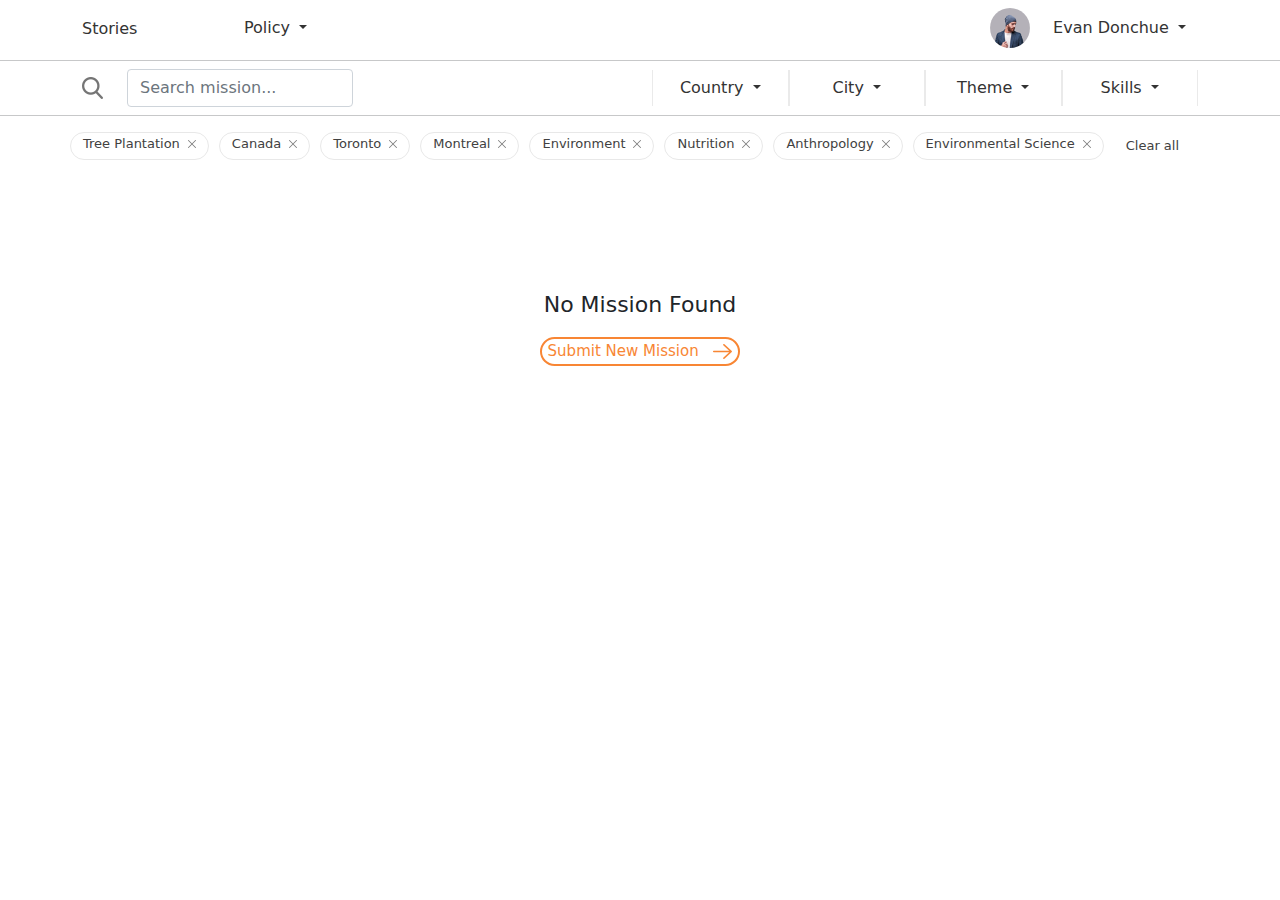
<file: HTML/noMissionFound.html>
<!DOCTYPE html>
<html lang="en">

<head>
    <meta charset="UTF-8">
    <meta name="viewport" content="width=device-width, initial-scale=1.0">
    <link rel="stylesheet" href="css/bootstrap.min.css">
    <link rel="stylesheet" href="css/noMissionFound.css">
    <script src="https://ajax.googleapis.com/ajax/libs/jquery/3.6.3/jquery.min.js"></script>
    <title>Document</title>
</head>

<body>

    <div class="container">
        <div class="row">

            <div class="col-6 d-flex align-items-center headerLeft">

                <!-- Top-Header Shown In Mobile/Tab -->

                <ul class="menu">

                    <a href="./stories.html">Stories</a>

                    <div class="dropdown policy-1">
                        <button class="btn btn-secondary dropdown-toggle btnCustom" type="button"
                            data-bs-toggle="dropdown" aria-expanded="false">
                            Policy
                        </button>
                        <ul class="dropdown-menu">
                            <li><a class="dropdown-item" href="./privacy.html">Privacy Policy</a></li>
                            <li><a class="dropdown-item" href="#">Something else here</a></li>
                        </ul>
                    </div>

                    <div class="dropdown col-3">
                        <button class="btn btn-secondary dropdown-toggle btnCustom" type="button"
                            data-bs-toggle="dropdown" aria-expanded="false">
                            Country
                        </button>
                        <ul class="dropdown-menu">
                            <li><a class="dropdown-item" href="#">India</a></li>
                            <li><a class="dropdown-item" href="#">Australia</a></li>
                            <li><a class="dropdown-item" href="#">England</a></li>
                        </ul>
                    </div>

                    <div class="dropdown col-3">
                        <button class="btn btn-secondary dropdown-toggle btnCustom" type="button"
                            data-bs-toggle="dropdown" aria-expanded="false">
                            City
                        </button>
                        <ul class="dropdown-menu">
                            <li><a class="dropdown-item" href="#">Ahmedabad</a></li>
                            <li><a class="dropdown-item" href="#">Melbourn</a></li>
                            <li><a class="dropdown-item" href="#">London</a></li>
                        </ul>
                    </div>

                    <div class="dropdown col-3">
                        <button class="btn btn-secondary dropdown-toggle btnCustom" type="button"
                            data-bs-toggle="dropdown" aria-expanded="false">
                            Theme
                        </button>
                        <ul class="dropdown-menu">
                            <li><a class="dropdown-item" href="#">Heritage</a></li>
                            <li><a class="dropdown-item" href="#">Global Warming</a></li>
                            <li><a class="dropdown-item" href="#">Tree Plantesion</a></li>
                        </ul>
                    </div>

                    <div class="dropdown col-3">
                        <button class="btn btn-secondary dropdown-toggle btnCustom" type="button"
                            data-bs-toggle="dropdown" aria-expanded="false">
                            Skills
                        </button>
                        <ul class="dropdown-menu">
                            <li><a class="dropdown-item" href="#">Communication</a></li>
                            <li><a class="dropdown-item" href="#">Marketing</a></li>
                            <li><a class="dropdown-item" href="#">Quick Learner</a></li>
                        </ul>
                    </div>

                </ul>

                <button class="hamburger">
                    <!-- material icons https://material.io/resources/icons/ -->
                    <i class="menuIcon material-icons">menu</i>
                    <i class="closeIcon material-icons">close</i>
                </button>


                <!-- Top-Header Shown On PC/Laptop -->


                <a href="./stories.html" class="topHeader">Stories</a>

                <div class="dropdown topHeader">
                    <button class="btn btn-secondary dropdown-toggle btnCustom" type="button" data-bs-toggle="dropdown"
                        aria-expanded="false">
                        Policy
                    </button>
                    <ul class="dropdown-menu">
                        <li><a class="dropdown-item" href="./privacy.html">Privacy Policy</a></li>
                        <li><a class="dropdown-item" href="#">Something else here</a></li>
                    </ul>
                </div>

            </div>

            <!-- Common In Both -->

            <div class="col-6 py-2">
                <div class="d-flex align-items-center justify-content-end">

                    <div><img src="images/user-img.png" alt="" class="imgIcon"></div>

                    <div class="dropdown ">
                        <button class="btn btn-secondary dropdown-toggle btnCustom" type="button"
                            data-bs-toggle="dropdown" aria-expanded="false">
                            Evan Donchue
                        </button>
                        <ul class="dropdown-menu">
                            <li><a class="dropdown-item" href="#">My Profile</a></li>
                            <li><a class="dropdown-item" href="#">Volunteering Timesheet</a></li>
                            <li><a class="dropdown-item" href="./index.html">Logout</a></li>
                        </ul>
                    </div>

                </div>
            </div>

        </div>
    </div>

    <hr class="line mt-1 mb-0">

    <!-- Searching And Filter Header -->


    <div class="container">
        <div class="row">

            <div class="col-6 d-flex align-items-center">

                <img src="images/search.png" alt="Search" class="searchIcon">

                <nav class="navbar">
                    <div class="container">
                        <form class="d-flex" role="search">
                            <input class="form-control me-2" type="search" placeholder="Search mission..."
                                aria-label="Search">
                        </form>
                    </div>
                </nav>

            </div>

            <div class="col-6 d-flex align-items-center">

                <div class="dropdown col-3 filterNav">
                    <button class="btn btn-secondary dropdown-toggle btnCustom" type="button" data-bs-toggle="dropdown"
                        aria-expanded="false">
                        Country
                    </button>
                    <ul class="dropdown-menu">
                        <li><a class="dropdown-item" href="#">Show All The Country List Here</a></li>
                    </ul>
                </div>

                <div class="dropdown col-3 filterNav">
                    <button class="btn btn-secondary dropdown-toggle btnCustom" type="button" data-bs-toggle="dropdown"
                        aria-expanded="false">
                        City
                    </button>
                    <ul class="dropdown-menu">
                        <li><a class="dropdown-item" href="#">Show All The City List Here</a></li>
                    </ul>
                </div>

                <div class="dropdown col-3 filterNav">
                    <button class="btn btn-secondary dropdown-toggle btnCustom" type="button" data-bs-toggle="dropdown"
                        aria-expanded="false">
                        Theme
                    </button>
                    <ul class="dropdown-menu">
                        <li><a class="dropdown-item" href="#">Show All The Theme List Here</a></li>
                    </ul>
                </div>

                <div class="dropdown col-3 filterNav">
                    <button class="btn btn-secondary dropdown-toggle btnCustom" type="button" data-bs-toggle="dropdown"
                        aria-expanded="false">
                        Skills
                    </button>
                    <ul class="dropdown-menu">
                        <li><a class="dropdown-item" href="#">Show All The Skills List Here</a></li>
                    </ul>
                </div>

            </div>

        </div>
    </div>
    <hr class="line mt-0">


    <!-- Mission Section -->


    <!-- Mission Filter Btn -->

    <div class="container">

        <div class="row">
            <button class="btnFilter btnFlex">
                <p class="filterText">Tree Plantation</p><img src="images/cancel.png" alt="">
            </button>
            <button class="btnFilter btnFlex">
                <p class="filterText">Canada</p><img src="images/cancel.png" alt="">
            </button>
            <button class="btnFilter btnFlex">
                <p class="filterText">Toronto</p><img src="images/cancel.png" alt="">
            </button>
            <button class="btnFilter btnFlex">
                <p class="filterText">Montreal</p><img src="images/cancel.png" alt="">
            </button>
            <button class="btnFilter btnFlex">
                <p class="filterText">Environment</p><img src="images/cancel.png" alt="">
            </button>
            <button class="btnFilter btnFlex">
                <p class="filterText">Nutrition</p><img src="images/cancel.png" alt="">
            </button>
            <button class="btnFilter btnFlex">
                <p class="filterText">Anthropology</p><img src="images/cancel.png" alt="">
            </button>
            <button class="btnFilter btnFlex">
                <p class="filterText">Environmental Science</p><img src="images/cancel.png" alt="">
            </button>
            <button class="btnFilter1">Clear all</button>
        </div>

    </div>

    <div class="container noMissionFound">
        <p>No Mission Found</p>
        <button class="submitMissionBtn">Submit New Mission <img src="images/right-arrow.png"
                alt="Right Arrow"></button>
    </div>








</body>


<script src="js/bootstrap.bundle.min.js"></script>
<script>

    // For Toggle Navbar

    function showList(e) {
        var $gridCont = $('.grid-container');
        e.preventDefault();
        $gridCont.hasClass('list-view') ? $gridCont.removeClass('list-view') : $gridCont.addClass('list-view');
    }
    function gridList(e) {
        var $gridCont = $('.grid-container')
        e.preventDefault();
        $gridCont.removeClass('list-view');
    }

    $(document).on('click', '.btn-grid', gridList);
    $(document).on('click', '.btn-list', showList);
</script>

</html>
</file>
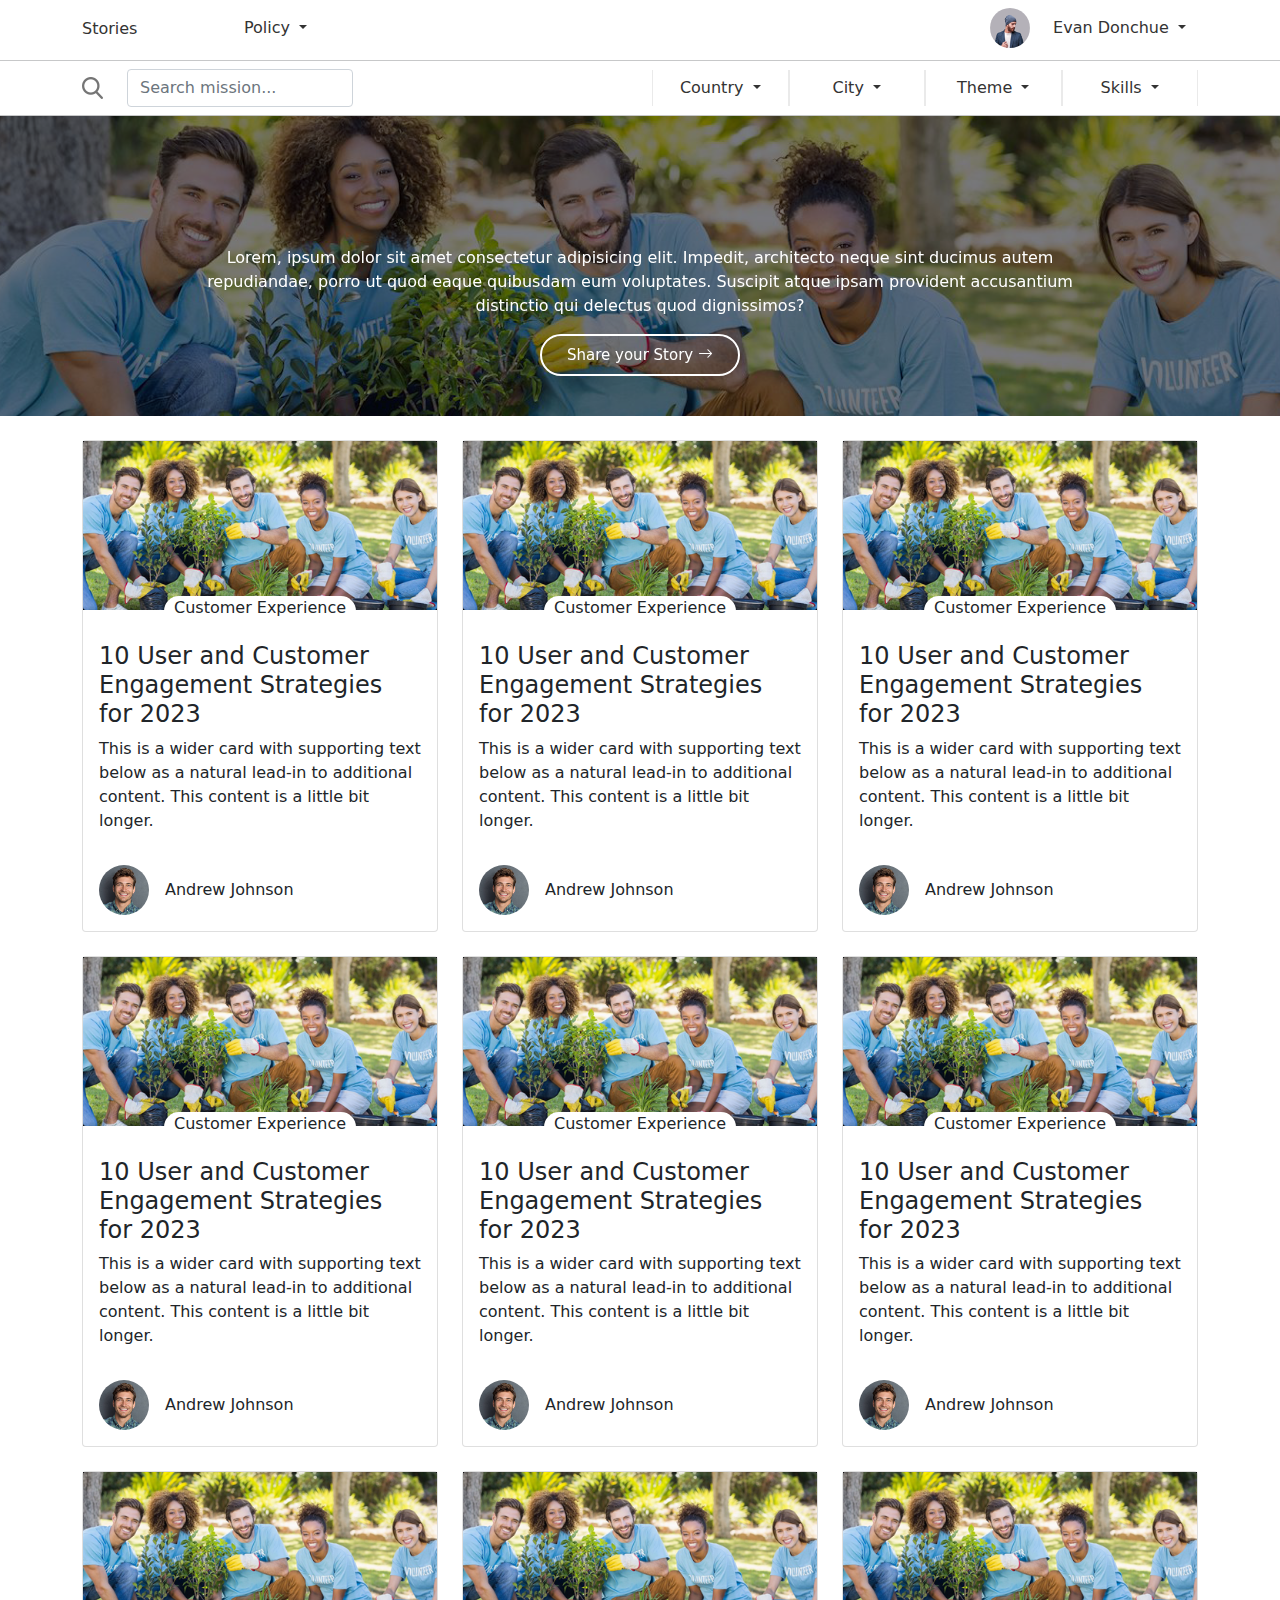
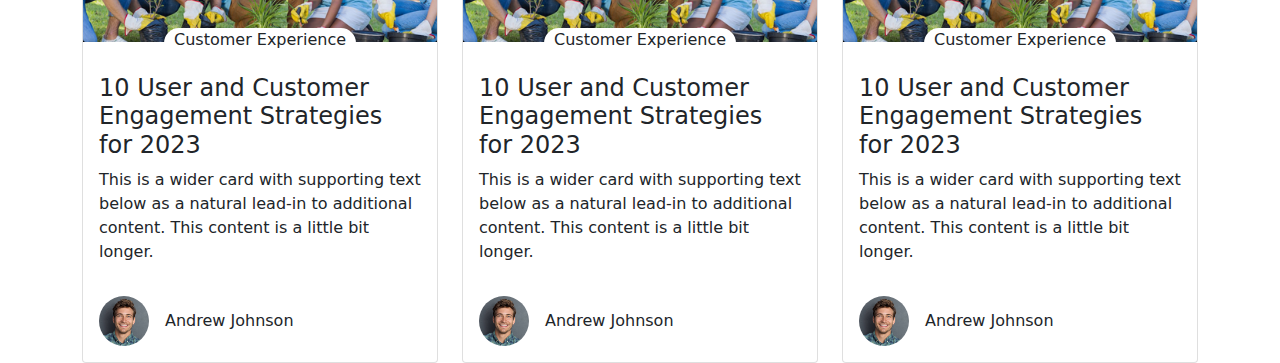
<file: HTML/storyListingPage.html>
<!DOCTYPE html>
<html lang="en">

<head>
    <meta charset="UTF-8" />
    <meta name="viewport" content="width=device-width, initial-scale=1.0" />
    <link href="https://fonts.googleapis.com/icon?family=Material+Icons" rel="stylesheet">
    <link rel="stylesheet" href="https://cdn.jsdelivr.net/npm/bootstrap-icons@1.10.3/font/bootstrap-icons.css">
    <link rel="stylesheet" href="css/bootstrap.min.css">
    <link rel="stylesheet" href="css/storyListingPage.css" class="rel" />
    <title>Document</title>
</head>

<body>



    <div class="container">
        <div class="row">

            <div class="col-6 d-flex align-items-center headerLeft">

                <!-- Top-Header Shown In Mobile/Tab -->

                <ul class="menu">

                    <a href="./stories.html">Stories</a>

                    <div class="dropdown policy-1">
                        <button class="btn btn-secondary dropdown-toggle btnCustom" type="button"
                            data-bs-toggle="dropdown" aria-expanded="false">
                            Policy
                        </button>
                        <ul class="dropdown-menu">
                            <li><a class="dropdown-item" href="./privacy.html">Privacy Policy</a></li>
                            <li><a class="dropdown-item" href="#">Something else here</a></li>
                        </ul>
                    </div>

                    <div class="dropdown col-3">
                        <button class="btn btn-secondary dropdown-toggle btnCustom" type="button"
                            data-bs-toggle="dropdown" aria-expanded="false">
                            Country
                        </button>
                        <ul class="dropdown-menu">
                            <li><a class="dropdown-item" href="#">India</a></li>
                            <li><a class="dropdown-item" href="#">Australia</a></li>
                            <li><a class="dropdown-item" href="#">England</a></li>
                        </ul>
                    </div>

                    <div class="dropdown col-3">
                        <button class="btn btn-secondary dropdown-toggle btnCustom" type="button"
                            data-bs-toggle="dropdown" aria-expanded="false">
                            City
                        </button>
                        <ul class="dropdown-menu">
                            <li><a class="dropdown-item" href="#">Ahmedabad</a></li>
                            <li><a class="dropdown-item" href="#">Melbourn</a></li>
                            <li><a class="dropdown-item" href="#">London</a></li>
                        </ul>
                    </div>

                    <div class="dropdown col-3">
                        <button class="btn btn-secondary dropdown-toggle btnCustom" type="button"
                            data-bs-toggle="dropdown" aria-expanded="false">
                            Theme
                        </button>
                        <ul class="dropdown-menu">
                            <li><a class="dropdown-item" href="#">Heritage</a></li>
                            <li><a class="dropdown-item" href="#">Global Warming</a></li>
                            <li><a class="dropdown-item" href="#">Tree Plantesion</a></li>
                        </ul>
                    </div>

                    <div class="dropdown col-3">
                        <button class="btn btn-secondary dropdown-toggle btnCustom" type="button"
                            data-bs-toggle="dropdown" aria-expanded="false">
                            Skills
                        </button>
                        <ul class="dropdown-menu">
                            <li><a class="dropdown-item" href="#">Communication</a></li>
                            <li><a class="dropdown-item" href="#">Marketing</a></li>
                            <li><a class="dropdown-item" href="#">Quick Learner</a></li>
                        </ul>
                    </div>

                </ul>

                <button class="hamburger">
                    <!-- material icons https://material.io/resources/icons/ -->
                    <i class="menuIcon material-icons">menu</i>
                    <i class="closeIcon material-icons">close</i>
                </button>


                <!-- Top-Header Shown On PC/Laptop -->


                <a href="./stories.html" class="topHeader">Stories</a>

                <div class="dropdown topHeader">
                    <button class="btn btn-secondary dropdown-toggle btnCustom" type="button" data-bs-toggle="dropdown"
                        aria-expanded="false">
                        Policy
                    </button>
                    <ul class="dropdown-menu">
                        <li><a class="dropdown-item" href="./privacy.html">Privacy Policy</a></li>
                        <li><a class="dropdown-item" href="#">Something else here</a></li>
                    </ul>
                </div>

            </div>

            <!-- Common In Both -->

            <div class="col-6 py-2">
                <div class="d-flex align-items-center justify-content-end">

                    <div><img src="images/user-img.png" alt="" class="imgIcon"></div>

                    <div class="dropdown ">
                        <button class="btn btn-secondary dropdown-toggle btnCustom" type="button"
                            data-bs-toggle="dropdown" aria-expanded="false">
                            Evan Donchue
                        </button>
                        <ul class="dropdown-menu">
                            <li><a class="dropdown-item" href="#">My Profile</a></li>
                            <li><a class="dropdown-item" href="#">Volunteering Timesheet</a></li>
                            <li><a class="dropdown-item" href="./index.html">Logout</a></li>
                        </ul>
                    </div>

                </div>
            </div>

        </div>
    </div>

    <hr class="line mt-1 mb-0">

    <!-- Searching And Filter Header -->


    <div class="container">
        <div class="row">

            <div class="col-6 d-flex align-items-center">

                <img src="images/search.png" alt="Search" class="searchIcon">

                <nav class="navbar">
                    <div class="container">
                        <form class="d-flex" role="search">
                            <input class="form-control me-2" type="search" placeholder="Search mission..."
                                aria-label="Search">
                        </form>
                    </div>
                </nav>

            </div>

            <div class="col-6 d-flex align-items-center">

                <div class="dropdown col-3 filterNav">
                    <button class="btn btn-secondary dropdown-toggle btnCustom" type="button" data-bs-toggle="dropdown"
                        aria-expanded="false">
                        Country
                    </button>
                    <ul class="dropdown-menu">
                        <li><a class="dropdown-item" href="#">Show All The Country List Here</a></li>
                    </ul>
                </div>

                <div class="dropdown col-3 filterNav">
                    <button class="btn btn-secondary dropdown-toggle btnCustom" type="button" data-bs-toggle="dropdown"
                        aria-expanded="false">
                        City
                    </button>
                    <ul class="dropdown-menu">
                        <li><a class="dropdown-item" href="#">Show All The City List Here</a></li>
                    </ul>
                </div>

                <div class="dropdown col-3 filterNav">
                    <button class="btn btn-secondary dropdown-toggle btnCustom" type="button" data-bs-toggle="dropdown"
                        aria-expanded="false">
                        Theme
                    </button>
                    <ul class="dropdown-menu">
                        <li><a class="dropdown-item" href="#">Show All The Theme List Here</a></li>
                    </ul>
                </div>

                <div class="dropdown col-3 filterNav">
                    <button class="btn btn-secondary dropdown-toggle btnCustom" type="button" data-bs-toggle="dropdown"
                        aria-expanded="false">
                        Skills
                    </button>
                    <ul class="dropdown-menu">
                        <li><a class="dropdown-item" href="#">Show All The Skills List Here</a></li>
                    </ul>
                </div>

            </div>

        </div>
    </div>
    <hr class="line mt-0 mb-0">

    <!-- Share Your Story Section -->

    <div class="shareYourStoryDiv">
        <div class="carousel-inner">

            <div class="carousel-item active">
                <img src="images/Grow-Trees-On-the-path-to-environment-sustainability-login.png" class="d-block w-100"
                    alt="...">
                <div class="carousel-caption d-none d-md-block">
                    <p class="slideCaption">Lorem, ipsum dolor sit amet consectetur adipisicing elit. Impedit,
                        architecto neque sint ducimus autem repudiandae, porro ut quod eaque quibusdam eum voluptates.
                        Suscipit atque ipsam provident accusantium distinctio qui delectus quod dignissimos?</p>
                    <button class="shareYourStoryBtn">Share your Story <i class="bi bi-arrow-right"></i></button>
                </div>
            </div>

        </div>
    </div>

    <!--Listed Story -->

    <div class="container mt-4">
        <div class="row row-cols-1 row-cols-md-2 row-cols-lg-3 g-4">

            <div class="col ">
                <div class="card">

                    <div class="cardHead">
                        <img src="images/Grow-Trees-On-the-path-to-environment-sustainability.png" class="card-img"
                            alt="...">
                    </div>

                    <button class="viewDetailBtn">View Details <i class="bi bi-arrow-right"></i></button>
                    
                    <div class="shape">
                        <p>Customer Experience</p>
                    </div>

                    <div class="cardBody">

                        <div class="card-body mt-10">
                            <h4 class="card-title">10 User and Customer Engagement Strategies for 2023</h4>
                            <p class="card-text">This is a wider card with supporting text below as a natural lead-in to
                                additional content. This content is a little bit longer.</p>
                        </div>

                    </div>

                    <div class="cardFooter">
                        <img src="images/volunteer1.png" alt="volunteer" class="volunteerImg">
                        <p class="mb-0">Andrew Johnson</p>
                    </div>

                </div>
            </div>

            <div class="col ">
                <div class="card">

                    <div class="cardHead">
                        <img src="images/Grow-Trees-On-the-path-to-environment-sustainability.png" class="card-img"
                            alt="...">
                    </div>

                    <button class="viewDetailBtn">View Details <i class="bi bi-arrow-right"></i></button>
                    
                    <div class="shape">
                        <p>Customer Experience</p>
                    </div>

                    <div class="cardBody">

                        <div class="card-body mt-10">
                            <h4 class="card-title">10 User and Customer Engagement Strategies for 2023</h4>
                            <p class="card-text">This is a wider card with supporting text below as a natural lead-in to
                                additional content. This content is a little bit longer.</p>
                        </div>

                    </div>

                    <div class="cardFooter">
                        <img src="images/volunteer1.png" alt="volunteer" class="volunteerImg">
                        <p class="mb-0">Andrew Johnson</p>
                    </div>

                </div>
            </div>

            <div class="col ">
                <div class="card">

                    <div class="cardHead">
                        <img src="images/Grow-Trees-On-the-path-to-environment-sustainability.png" class="card-img"
                            alt="...">
                    </div>

                    <button class="viewDetailBtn">View Details <i class="bi bi-arrow-right"></i></button>
                    
                    <div class="shape">
                        <p>Customer Experience</p>
                    </div>

                    <div class="cardBody">

                        <div class="card-body mt-10">
                            <h4 class="card-title">10 User and Customer Engagement Strategies for 2023</h4>
                            <p class="card-text">This is a wider card with supporting text below as a natural lead-in to
                                additional content. This content is a little bit longer.</p>
                        </div>

                    </div>

                    <div class="cardFooter">
                        <img src="images/volunteer1.png" alt="volunteer" class="volunteerImg">
                        <p class="mb-0">Andrew Johnson</p>
                    </div>

                </div>
            </div>

            <div class="col ">
                <div class="card">

                    <div class="cardHead">
                        <img src="images/Grow-Trees-On-the-path-to-environment-sustainability.png" class="card-img"
                            alt="...">
                    </div>

                    <button class="viewDetailBtn">View Details <i class="bi bi-arrow-right"></i></button>
                    
                    <div class="shape">
                        <p>Customer Experience</p>
                    </div>

                    <div class="cardBody">

                        <div class="card-body mt-10">
                            <h4 class="card-title">10 User and Customer Engagement Strategies for 2023</h4>
                            <p class="card-text">This is a wider card with supporting text below as a natural lead-in to
                                additional content. This content is a little bit longer.</p>
                        </div>

                    </div>

                    <div class="cardFooter">
                        <img src="images/volunteer1.png" alt="volunteer" class="volunteerImg">
                        <p class="mb-0">Andrew Johnson</p>
                    </div>

                </div>
            </div>

            <div class="col ">
                <div class="card">

                    <div class="cardHead">
                        <img src="images/Grow-Trees-On-the-path-to-environment-sustainability.png" class="card-img"
                            alt="...">
                    </div>

                    <button class="viewDetailBtn">View Details <i class="bi bi-arrow-right"></i></button>
                    
                    <div class="shape">
                        <p>Customer Experience</p>
                    </div>

                    <div class="cardBody">

                        <div class="card-body mt-10">
                            <h4 class="card-title">10 User and Customer Engagement Strategies for 2023</h4>
                            <p class="card-text">This is a wider card with supporting text below as a natural lead-in to
                                additional content. This content is a little bit longer.</p>
                        </div>

                    </div>

                    <div class="cardFooter">
                        <img src="images/volunteer1.png" alt="volunteer" class="volunteerImg">
                        <p class="mb-0">Andrew Johnson</p>
                    </div>

                </div>
            </div>

            <div class="col ">
                <div class="card">

                    <div class="cardHead">
                        <img src="images/Grow-Trees-On-the-path-to-environment-sustainability.png" class="card-img"
                            alt="...">
                    </div>

                    <button class="viewDetailBtn">View Details <i class="bi bi-arrow-right"></i></button>
                    
                    <div class="shape">
                        <p>Customer Experience</p>
                    </div>

                    <div class="cardBody">

                        <div class="card-body mt-10">
                            <h4 class="card-title">10 User and Customer Engagement Strategies for 2023</h4>
                            <p class="card-text">This is a wider card with supporting text below as a natural lead-in to
                                additional content. This content is a little bit longer.</p>
                        </div>

                    </div>

                    <div class="cardFooter">
                        <img src="images/volunteer1.png" alt="volunteer" class="volunteerImg">
                        <p class="mb-0">Andrew Johnson</p>
                    </div>

                </div>
            </div>

            <div class="col ">
                <div class="card">

                    <div class="cardHead">
                        <img src="images/Grow-Trees-On-the-path-to-environment-sustainability.png" class="card-img"
                            alt="...">
                    </div>

                    <button class="viewDetailBtn">View Details <i class="bi bi-arrow-right"></i></button>
                    
                    <div class="shape">
                        <p>Customer Experience</p>
                    </div>

                    <div class="cardBody">

                        <div class="card-body mt-10">
                            <h4 class="card-title">10 User and Customer Engagement Strategies for 2023</h4>
                            <p class="card-text">This is a wider card with supporting text below as a natural lead-in to
                                additional content. This content is a little bit longer.</p>
                        </div>

                    </div>

                    <div class="cardFooter">
                        <img src="images/volunteer1.png" alt="volunteer" class="volunteerImg">
                        <p class="mb-0">Andrew Johnson</p>
                    </div>

                </div>
            </div>

            <div class="col ">
                <div class="card">

                    <div class="cardHead">
                        <img src="images/Grow-Trees-On-the-path-to-environment-sustainability.png" class="card-img"
                            alt="...">
                    </div>

                    <button class="viewDetailBtn">View Details <i class="bi bi-arrow-right"></i></button>
                    
                    <div class="shape">
                        <p>Customer Experience</p>
                    </div>

                    <div class="cardBody">

                        <div class="card-body mt-10">
                            <h4 class="card-title">10 User and Customer Engagement Strategies for 2023</h4>
                            <p class="card-text">This is a wider card with supporting text below as a natural lead-in to
                                additional content. This content is a little bit longer.</p>
                        </div>

                    </div>

                    <div class="cardFooter">
                        <img src="images/volunteer1.png" alt="volunteer" class="volunteerImg">
                        <p class="mb-0">Andrew Johnson</p>
                    </div>

                </div>
            </div>

            <div class="col ">
                <div class="card">

                    <div class="cardHead">
                        <img src="images/Grow-Trees-On-the-path-to-environment-sustainability.png" class="card-img"
                            alt="...">
                    </div>

                    <button class="viewDetailBtn">View Details <i class="bi bi-arrow-right"></i></button>
                    
                    <div class="shape">
                        <p>Customer Experience</p>
                    </div>

                    <div class="cardBody">

                        <div class="card-body mt-10">
                            <h4 class="card-title">10 User and Customer Engagement Strategies for 2023</h4>
                            <p class="card-text">This is a wider card with supporting text below as a natural lead-in to
                                additional content. This content is a little bit longer.</p>
                        </div>

                    </div>

                    <div class="cardFooter">
                        <img src="images/volunteer1.png" alt="volunteer" class="volunteerImg">
                        <p class="mb-0">Andrew Johnson</p>
                    </div>

                </div>
            </div>

        </div>
    </div>

</body>

<script src="js/bootstrap.bundle.min.js"></script>
<script>

    // For Toggle Navbar
    const menu = document.querySelector(".menu");
    const menuItems = document.querySelectorAll(".menuItem");
    const hamburger = document.querySelector(".hamburger");
    const closeIcon = document.querySelector(".closeIcon");
    const menuIcon = document.querySelector(".menuIcon");

    function toggleMenu() {
        if (menu.classList.contains("showMenu")) {
            menu.classList.remove("showMenu");
            closeIcon.style.display = "none";
            menuIcon.style.display = "block";
        } else {
            menu.classList.add("showMenu");
            closeIcon.style.display = "block";
            menuIcon.style.display = "none";
        }
    }

    hamburger.addEventListener("click", toggleMenu);

</script>
</file>
<file: HTML/css/noMissionFound.css>
/* body {
    font-family: 'Helvetica';
    background-color: #0e2439;
  } */
  
  a{
    text-decoration: none;
}



/* Top Header CSS */

.headerLeft a{
    width: 150px;
    height: 22px;
    font-size: 16px;
    color: #333333;
    opacity: 1;
}

.policy-1{
    margin-left: -13px;
}

.menu {
    position: fixed;
    transform: translateX(-100%);
    transition: transform 0.5s;
    top: 0;
    left: 0;
    right: 50vw;
    bottom: 50vh;
    z-index: 99;
    color: #333333;
    background-color: #fff;
    list-style: none;
    padding-top: 4rem;
  }

  .showMenu {
    transform: translateY(0);
  }

  .hamburger {
    position: relative;
    z-index: 100;
    top: 12px;
    /* left: 1rem; */
    padding-top: 4px;
    margin-bottom: auto;
    border: black solid 1px;
    border-radius: 10%;
    background: rgb(255, 255, 255);
    cursor: pointer;
  }

  .closeIcon {
    display: none;
  }

.btnCustom{
    /* width: 262px; */
    /* height: 22px; */
    font-size: 16px;
    color: #333333;
    background-color: #fff;
    border: none;
    opacity: 1;
}

.btn:hover{
    color: #333333;
    background-color: #fff;
}

.imgIcon{
    /* margin-left: 450px; */
    margin-right:11px;
    width: 40px;
    height: 40px;
    border-radius: 50%;
    object-fit: cover;
}




/* Second Navbar CSS */

.filterNav{
    border: 0.5px solid;
    border-color: rgba(51, 51, 51, 0.1);
    border-top: none;
    border-bottom: none;
    /* width: 143px; */
    /* height: 78px; */
    display: flex;
    align-items: center;
    justify-content: center;
}



/* Filter Button CSS */


.btnFilter{
    font-size: 13px;
    width:auto;
    height:28px;
    margin-right: 10px;
    /* margin-bottom: 30px; */
    color: #414141;
    background: #FFFFFF 0% 0% no-repeat padding-box;
    border: 1px solid #E8E8E8;
    border-radius: 14px;
    opacity: 1;
}

.btnFilter1{
    font-size: 13px;
    width:auto;
    height:28px;
    color: #414141;
    background: #FFFFFF 0% 0% no-repeat padding-box;
    border: none;
    opacity: 1;
}

.btnFlex{
    display: flex;
    align-items: baseline;
    flex-direction: row;
}

.filterText{
    margin-right: 8px;
}

/* No Mission Found */

.noMissionFound{
    display: flex;
    flex-direction: column;
    align-items: center;
    justify-content: center;
    font-size: 22px;
    margin-top: 10%;
}

.submitMissionBtn{
    /* width: 120px; */
    /* height: 48px; */
    background: #F8863400 0% 0% no-repeat padding-box;
    border: 2px solid #F88634;
    border-radius: 24px;
    font-size: 15px;
    text-align: center;
    color: #F88634;
    opacity: 1;
  }
  
  .submitMissionBtn:hover{
    background-color: #F8863400;
    color: #F88634;
    border-color:#F88634;
  }
  
  .submitMissionBtn img{
      margin-left: 10px;
  }



/* Media Queries For Responsive */



@media (max-width:991px) {
    .filterNav{
        display: none;
    }

    .topHeader{
        display: none;
    }
}

@media (min-width : 991px){
    .hamburger{
        display: none;
    }
}

@media (max-width : 991px){
    .form-control{
        width: 75vw;
    }
}


/* For Hide the Grid List View */


@media screen and (max-width:772px){
  .gridListDiv{
    display: none;
  }
}
</file>
<file: HTML/css/storyListingPage.css>
a{
    text-decoration: none;
}



/* Top Header CSS */

.headerLeft a{
    width: 150px;
    height: 22px;
    font-size: 16px;
    color: #333333;
    opacity: 1;
}

.policy-1{
    margin-left: -13px;
}

.menu {
    position: fixed;
    transform: translateX(-100%);
    transition: transform 0.5s;
    top: 0;
    left: 0;
    right: 50vw;
    bottom: 50vh;
    z-index: 99;
    color: #333333;
    background-color: #fff;
    list-style: none;
    padding-top: 4rem;
  }

  .showMenu {
    transform: translateY(0);
  }

  .hamburger {
    position: relative;
    z-index: 100;
    top: 12px;
    /* left: 1rem; */
    padding-top: 4px;
    margin-bottom: auto;
    border: black solid 1px;
    border-radius: 10%;
    background: rgb(255, 255, 255);
    cursor: pointer;
  }

  .closeIcon {
    display: none;
  }

.btnCustom{
    /* width: 262px; */
    /* height: 22px; */
    font-size: 16px;
    color: #333333;
    background-color: #fff;
    border: none;
    opacity: 1;
}

.btn:hover{
    color: #333333;
    background-color: #fff;
}

.imgIcon{
    /* margin-left: 450px; */
    margin-right:11px;
    width: 40px;
    height: 40px;
    border-radius: 50%;
    object-fit: cover;
}




/* Second Navbar CSS */

.filterNav{
    border: 0.5px solid;
    border-color: rgba(51, 51, 51, 0.1);
    border-top: none;
    border-bottom: none;
    /* width: 143px; */
    /* height: 78px; */
    display: flex;
    align-items: center;
    justify-content: center;
}



/* Share Your Story Section */

.shareYourStoryDiv{
    background-color: #000000;
}

.active img{
    height: 300px;
    object-fit: cover;
    object-position: 50% 40%;
    opacity: 0.5;
}

.shareYourStoryBtn{
    padding: 8px;
    width: 200px;
    background: #F8863400 0% 0% no-repeat padding-box;
    border: 2px solid #ffffff;
    border-radius: 24px;
    font-size: 15px;
    text-align: center;
    color: #ffffff;
    opacity: 1;
  }
  
  /* .shareYourStoryBtn:hover{
    background-color: #F8863400;
    color: #ffffff;
    border-color:#ffffff;
  } */
  

/* Listed Story */



.viewDetailBtn{
    /* for align the button center */
    position: absolute;
    top: 17%;
    margin-left: 25%;
    margin-right: 25%;
    /* for better look of an image */
    padding: 8px;
    width: 200px;
    background: #F8863400 0% 0% no-repeat padding-box;
    border: 2px solid #ffffff;
    border-radius: 24px;
    font-size: 15px;
    text-align: center;
    color: #ffffff;
  } 
  
  .cardHead{
      background-color: black;
  }
  
  .viewDetailBtn{
      opacity: 0;
  }
  
  .card:hover .card-img{
      opacity: 0.5;
  }
  
  .card:hover button{
      opacity: 1;
  }

  .shape{
    text-align: center;
    width:fit-content;
    padding: 0 10px;
    height: 30px;
    border-radius: 25px;
    margin-left: auto;
    margin-right: auto;
    margin-top: -14px;
    background-color: #fff;
    z-index: 10;
  }

.cardFooter{
    display: flex;
    align-items: center;
    padding: 1rem;
}

.volunteerImg{
    width: 50px;
    height: 50px;
    border-radius: 50%;
    object-fit: cover;
    margin-right: 1rem;
}



/* Media Queries For Responsive */

@media (max-width:991px) {
    .filterNav{
        display: none;
    }

    .topHeader{
        display: none;
    }
}

@media (min-width : 991px){
    .hamburger{
        display: none;
    }
}

@media (max-width : 991px){
    .form-control{
        width:50vw;
    }
}
</file>
